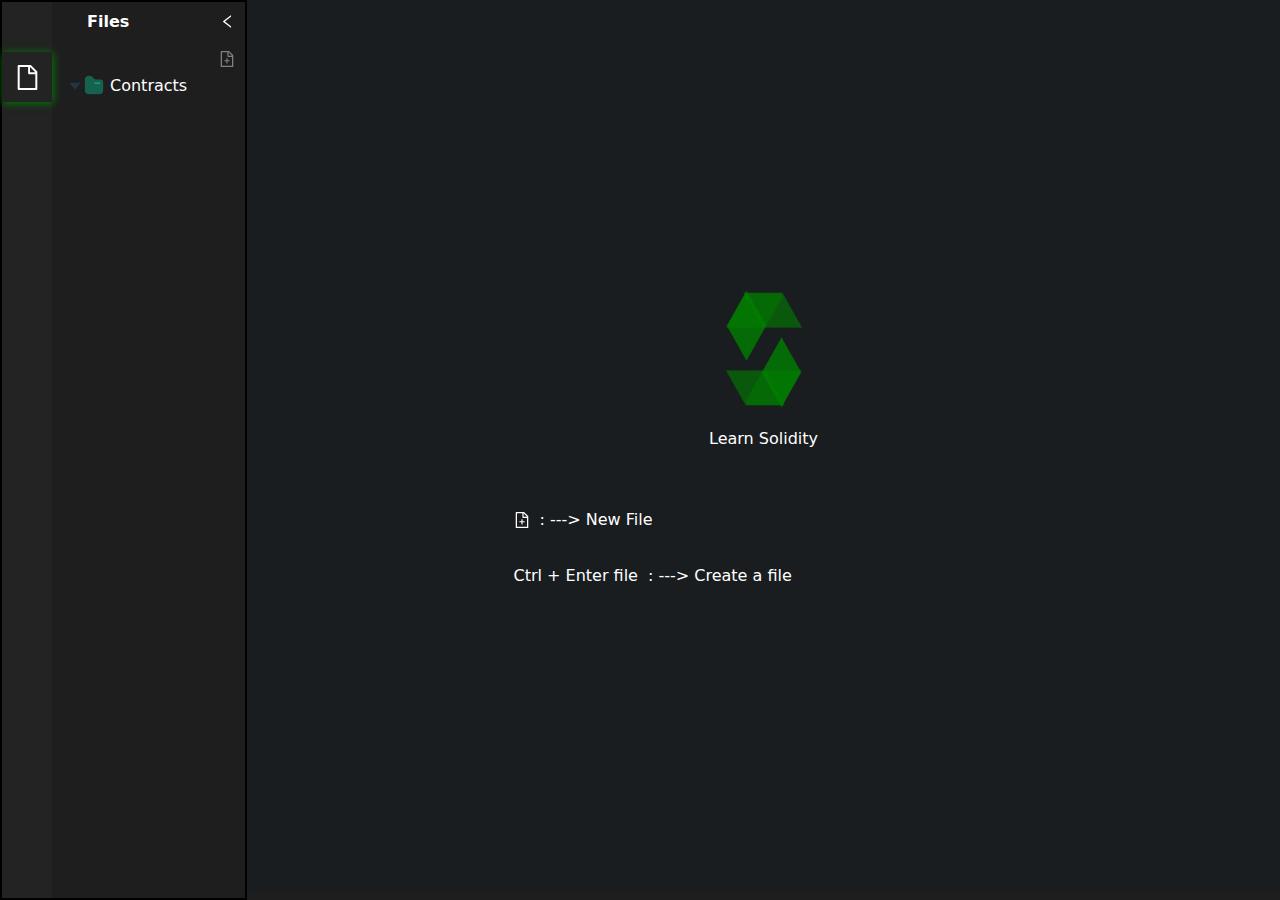
<file: simulation/index.html>
<!DOCTYPE html>
<html lang="en">
  <head>
    <meta charset="UTF-8" />
    <link rel="icon" type="image/svg+xml" href="images/vite.svg" />
    <meta name="viewport" content="width=device-width, initial-scale=1.0" />
    <title>Vite + React</title>
    <script type="module" crossorigin src="js/index-ebf5e487.js"></script>
    <link rel="stylesheet" href="css/index-cd1b1f77.css" />
  </head>
  <body>
    <div id="root"></div>
  <script src="../assets/js/iframeResize.js"></script>
        
        </body>
</html>
</file>
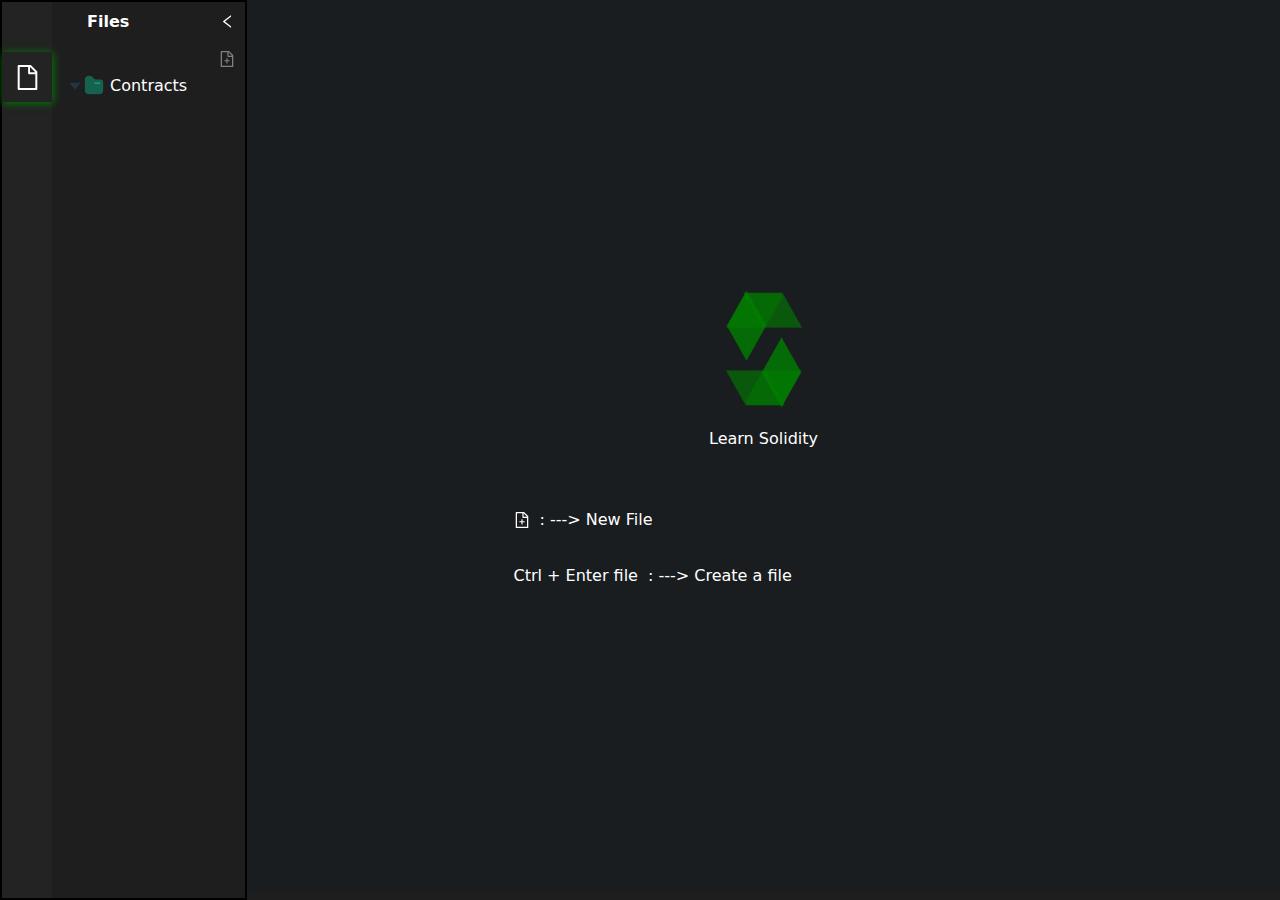
<file: experiment/simulation/index.html>
<!DOCTYPE html>
<html lang="en">
  <head>
    <meta charset="UTF-8" />
    <link rel="icon" type="image/svg+xml" href="images/vite.svg" />
    <meta name="viewport" content="width=device-width, initial-scale=1.0" />
    <title>Vite + React</title>
    <script type="module" crossorigin src="js/index-ebf5e487.js"></script>
    <link rel="stylesheet" href="css/index-cd1b1f77.css" />
  </head>
  <body>
    <div id="root"></div>
  </body>
</html>
</file>
<file: simulation/css/index-cd1b1f77.css>
body{margin:0;box-sizing:border-box;padding:0}:root{height:100%;background-color:green}#terminalEditor{overflow:hidden}#style-1::-webkit-scrollbar-track{-webkit-box-shadow:inset 0 0 6px rgba(0,0,0,.3);border-radius:10px;background-color:#f5f5f5}#style-1::-webkit-scrollbar{width:12px;background-color:#f5f5f5}#style-1::-webkit-scrollbar-thumb{border-radius:10px;-webkit-box-shadow:inset 0 0 6px rgba(0,0,0,.3);background-color:#555}.Cursor{color:#fff}.small-box{width:10%;box-shadow:3px 3px 50px 2px gray}.task{border:1px solid white;margin:5px;box-shadow:1px 3px 20px #7a0000;width:150px;outline:none!important}.dragged{background-color:#d46d6d4d;opacity:.5;cursor:pointer}.dragged-over{background:rgba(255,0,0,.2)}.dragged-over .task{background:rgba(255,0,0,.1)}.green{background:"green"}.ant-collapse-header{color:red}:root{font-family:Inter,system-ui,Avenir,Helvetica,Arial,sans-serif;line-height:1.5;font-weight:400;color-scheme:light dark;color:#ffffffde;background-color:#242424;font-synthesis:none;text-rendering:optimizeLegibility;-webkit-font-smoothing:antialiased;-moz-osx-font-smoothing:grayscale;-webkit-text-size-adjust:100%}a{font-weight:500;color:#646cff;text-decoration:inherit}a:hover{color:#535bf2}body{margin:0;display:flex;place-items:center;min-width:320px;min-height:100vh}h1{font-size:3.2em;line-height:1.1}button{border-radius:8px;border:1px solid transparent;padding:.6em 1.2em;font-size:1em;font-weight:500;font-family:inherit;background-color:#1a1a1a;cursor:pointer;transition:border-color .25s}button:hover{border-color:#646cff}button:focus,button:focus-visible{outline:4px auto -webkit-focus-ring-color}@media (prefers-color-scheme: light){:root{color:#213547;background-color:#fff}a:hover{color:#747bff}button{background-color:#f9f9f9}}:root,:host{--fa-font-solid: normal 900 1em/1 "Font Awesome 6 Solid";--fa-font-regular: normal 400 1em/1 "Font Awesome 6 Regular";--fa-font-light: normal 300 1em/1 "Font Awesome 6 Light";--fa-font-thin: normal 100 1em/1 "Font Awesome 6 Thin";--fa-font-duotone: normal 900 1em/1 "Font Awesome 6 Duotone";--fa-font-sharp-solid: normal 900 1em/1 "Font Awesome 6 Sharp";--fa-font-sharp-regular: normal 400 1em/1 "Font Awesome 6 Sharp";--fa-font-sharp-light: normal 300 1em/1 "Font Awesome 6 Sharp";--fa-font-sharp-thin: normal 100 1em/1 "Font Awesome 6 Sharp";--fa-font-brands: normal 400 1em/1 "Font Awesome 6 Brands"}svg:not(:root).svg-inline--fa,svg:not(:host).svg-inline--fa{overflow:visible;box-sizing:content-box}.svg-inline--fa{display:var(--fa-display, inline-block);height:1em;overflow:visible;vertical-align:-.125em}.svg-inline--fa.fa-2xs{vertical-align:.1em}.svg-inline--fa.fa-xs{vertical-align:0em}.svg-inline--fa.fa-sm{vertical-align:-.07143em}.svg-inline--fa.fa-lg{vertical-align:-.2em}.svg-inline--fa.fa-xl{vertical-align:-.25em}.svg-inline--fa.fa-2xl{vertical-align:-.3125em}.svg-inline--fa.fa-pull-left{margin-right:var(--fa-pull-margin, .3em);width:auto}.svg-inline--fa.fa-pull-right{margin-left:var(--fa-pull-margin, .3em);width:auto}.svg-inline--fa.fa-li{width:var(--fa-li-width, 2em);top:.25em}.svg-inline--fa.fa-fw{width:var(--fa-fw-width, 1.25em)}.fa-layers svg.svg-inline--fa{bottom:0;left:0;margin:auto;position:absolute;right:0;top:0}.fa-layers-text,.fa-layers-counter{display:inline-block;position:absolute;text-align:center}.fa-layers{display:inline-block;height:1em;position:relative;text-align:center;vertical-align:-.125em;width:1em}.fa-layers svg.svg-inline--fa{-webkit-transform-origin:center center;transform-origin:center center}.fa-layers-text{left:50%;top:50%;-webkit-transform:translate(-50%,-50%);transform:translate(-50%,-50%);-webkit-transform-origin:center center;transform-origin:center center}.fa-layers-counter{background-color:var(--fa-counter-background-color, #ff253a);border-radius:var(--fa-counter-border-radius, 1em);box-sizing:border-box;color:var(--fa-inverse, #fff);line-height:var(--fa-counter-line-height, 1);max-width:var(--fa-counter-max-width, 5em);min-width:var(--fa-counter-min-width, 1.5em);overflow:hidden;padding:var(--fa-counter-padding, .25em .5em);right:var(--fa-right, 0);text-overflow:ellipsis;top:var(--fa-top, 0);-webkit-transform:scale(var(--fa-counter-scale, .25));transform:scale(var(--fa-counter-scale, .25));-webkit-transform-origin:top right;transform-origin:top right}.fa-layers-bottom-right{bottom:var(--fa-bottom, 0);right:var(--fa-right, 0);top:auto;-webkit-transform:scale(var(--fa-layers-scale, .25));transform:scale(var(--fa-layers-scale, .25));-webkit-transform-origin:bottom right;transform-origin:bottom right}.fa-layers-bottom-left{bottom:var(--fa-bottom, 0);left:var(--fa-left, 0);right:auto;top:auto;-webkit-transform:scale(var(--fa-layers-scale, .25));transform:scale(var(--fa-layers-scale, .25));-webkit-transform-origin:bottom left;transform-origin:bottom left}.fa-layers-top-right{top:var(--fa-top, 0);right:var(--fa-right, 0);-webkit-transform:scale(var(--fa-layers-scale, .25));transform:scale(var(--fa-layers-scale, .25));-webkit-transform-origin:top right;transform-origin:top right}.fa-layers-top-left{left:var(--fa-left, 0);right:auto;top:var(--fa-top, 0);-webkit-transform:scale(var(--fa-layers-scale, .25));transform:scale(var(--fa-layers-scale, .25));-webkit-transform-origin:top left;transform-origin:top left}.fa-1x{font-size:1em}.fa-2x{font-size:2em}.fa-3x{font-size:3em}.fa-4x{font-size:4em}.fa-5x{font-size:5em}.fa-6x{font-size:6em}.fa-7x{font-size:7em}.fa-8x{font-size:8em}.fa-9x{font-size:9em}.fa-10x{font-size:10em}.fa-2xs{font-size:.625em;line-height:.1em;vertical-align:.225em}.fa-xs{font-size:.75em;line-height:.08333em;vertical-align:.125em}.fa-sm{font-size:.875em;line-height:.07143em;vertical-align:.05357em}.fa-lg{font-size:1.25em;line-height:.05em;vertical-align:-.075em}.fa-xl{font-size:1.5em;line-height:.04167em;vertical-align:-.125em}.fa-2xl{font-size:2em;line-height:.03125em;vertical-align:-.1875em}.fa-fw{text-align:center;width:1.25em}.fa-ul{list-style-type:none;margin-left:var(--fa-li-margin, 2.5em);padding-left:0}.fa-ul>li{position:relative}.fa-li{left:calc(var(--fa-li-width, 2em) * -1);position:absolute;text-align:center;width:var(--fa-li-width, 2em);line-height:inherit}.fa-border{border-color:var(--fa-border-color, #eee);border-radius:var(--fa-border-radius, .1em);border-style:var(--fa-border-style, solid);border-width:var(--fa-border-width, .08em);padding:var(--fa-border-padding, .2em .25em .15em)}.fa-pull-left{float:left;margin-right:var(--fa-pull-margin, .3em)}.fa-pull-right{float:right;margin-left:var(--fa-pull-margin, .3em)}.fa-beat{-webkit-animation-name:fa-beat;animation-name:fa-beat;-webkit-animation-delay:var(--fa-animation-delay, 0s);animation-delay:var(--fa-animation-delay, 0s);-webkit-animation-direction:var(--fa-animation-direction, normal);animation-direction:var(--fa-animation-direction, normal);-webkit-animation-duration:var(--fa-animation-duration, 1s);animation-duration:var(--fa-animation-duration, 1s);-webkit-animation-iteration-count:var(--fa-animation-iteration-count, infinite);animation-iteration-count:var(--fa-animation-iteration-count, infinite);-webkit-animation-timing-function:var(--fa-animation-timing, ease-in-out);animation-timing-function:var(--fa-animation-timing, ease-in-out)}.fa-bounce{-webkit-animation-name:fa-bounce;animation-name:fa-bounce;-webkit-animation-delay:var(--fa-animation-delay, 0s);animation-delay:var(--fa-animation-delay, 0s);-webkit-animation-direction:var(--fa-animation-direction, normal);animation-direction:var(--fa-animation-direction, normal);-webkit-animation-duration:var(--fa-animation-duration, 1s);animation-duration:var(--fa-animation-duration, 1s);-webkit-animation-iteration-count:var(--fa-animation-iteration-count, infinite);animation-iteration-count:var(--fa-animation-iteration-count, infinite);-webkit-animation-timing-function:var(--fa-animation-timing, cubic-bezier(.28, .84, .42, 1));animation-timing-function:var(--fa-animation-timing, cubic-bezier(.28, .84, .42, 1))}.fa-fade{-webkit-animation-name:fa-fade;animation-name:fa-fade;-webkit-animation-delay:var(--fa-animation-delay, 0s);animation-delay:var(--fa-animation-delay, 0s);-webkit-animation-direction:var(--fa-animation-direction, normal);animation-direction:var(--fa-animation-direction, normal);-webkit-animation-duration:var(--fa-animation-duration, 1s);animation-duration:var(--fa-animation-duration, 1s);-webkit-animation-iteration-count:var(--fa-animation-iteration-count, infinite);animation-iteration-count:var(--fa-animation-iteration-count, infinite);-webkit-animation-timing-function:var(--fa-animation-timing, cubic-bezier(.4, 0, .6, 1));animation-timing-function:var(--fa-animation-timing, cubic-bezier(.4, 0, .6, 1))}.fa-beat-fade{-webkit-animation-name:fa-beat-fade;animation-name:fa-beat-fade;-webkit-animation-delay:var(--fa-animation-delay, 0s);animation-delay:var(--fa-animation-delay, 0s);-webkit-animation-direction:var(--fa-animation-direction, normal);animation-direction:var(--fa-animation-direction, normal);-webkit-animation-duration:var(--fa-animation-duration, 1s);animation-duration:var(--fa-animation-duration, 1s);-webkit-animation-iteration-count:var(--fa-animation-iteration-count, infinite);animation-iteration-count:var(--fa-animation-iteration-count, infinite);-webkit-animation-timing-function:var(--fa-animation-timing, cubic-bezier(.4, 0, .6, 1));animation-timing-function:var(--fa-animation-timing, cubic-bezier(.4, 0, .6, 1))}.fa-flip{-webkit-animation-name:fa-flip;animation-name:fa-flip;-webkit-animation-delay:var(--fa-animation-delay, 0s);animation-delay:var(--fa-animation-delay, 0s);-webkit-animation-direction:var(--fa-animation-direction, normal);animation-direction:var(--fa-animation-direction, normal);-webkit-animation-duration:var(--fa-animation-duration, 1s);animation-duration:var(--fa-animation-duration, 1s);-webkit-animation-iteration-count:var(--fa-animation-iteration-count, infinite);animation-iteration-count:var(--fa-animation-iteration-count, infinite);-webkit-animation-timing-function:var(--fa-animation-timing, ease-in-out);animation-timing-function:var(--fa-animation-timing, ease-in-out)}.fa-shake{-webkit-animation-name:fa-shake;animation-name:fa-shake;-webkit-animation-delay:var(--fa-animation-delay, 0s);animation-delay:var(--fa-animation-delay, 0s);-webkit-animation-direction:var(--fa-animation-direction, normal);animation-direction:var(--fa-animation-direction, normal);-webkit-animation-duration:var(--fa-animation-duration, 1s);animation-duration:var(--fa-animation-duration, 1s);-webkit-animation-iteration-count:var(--fa-animation-iteration-count, infinite);animation-iteration-count:var(--fa-animation-iteration-count, infinite);-webkit-animation-timing-function:var(--fa-animation-timing, linear);animation-timing-function:var(--fa-animation-timing, linear)}.fa-spin{-webkit-animation-name:fa-spin;animation-name:fa-spin;-webkit-animation-delay:var(--fa-animation-delay, 0s);animation-delay:var(--fa-animation-delay, 0s);-webkit-animation-direction:var(--fa-animation-direction, normal);animation-direction:var(--fa-animation-direction, normal);-webkit-animation-duration:var(--fa-animation-duration, 2s);animation-duration:var(--fa-animation-duration, 2s);-webkit-animation-iteration-count:var(--fa-animation-iteration-count, infinite);animation-iteration-count:var(--fa-animation-iteration-count, infinite);-webkit-animation-timing-function:var(--fa-animation-timing, linear);animation-timing-function:var(--fa-animation-timing, linear)}.fa-spin-reverse{--fa-animation-direction: reverse}.fa-pulse,.fa-spin-pulse{-webkit-animation-name:fa-spin;animation-name:fa-spin;-webkit-animation-direction:var(--fa-animation-direction, normal);animation-direction:var(--fa-animation-direction, normal);-webkit-animation-duration:var(--fa-animation-duration, 1s);animation-duration:var(--fa-animation-duration, 1s);-webkit-animation-iteration-count:var(--fa-animation-iteration-count, infinite);animation-iteration-count:var(--fa-animation-iteration-count, infinite);-webkit-animation-timing-function:var(--fa-animation-timing, steps(8));animation-timing-function:var(--fa-animation-timing, steps(8))}@media (prefers-reduced-motion: reduce){.fa-beat,.fa-bounce,.fa-fade,.fa-beat-fade,.fa-flip,.fa-pulse,.fa-shake,.fa-spin,.fa-spin-pulse{-webkit-animation-delay:-1ms;animation-delay:-1ms;-webkit-animation-duration:1ms;animation-duration:1ms;-webkit-animation-iteration-count:1;animation-iteration-count:1;-webkit-transition-delay:0s;transition-delay:0s;-webkit-transition-duration:0s;transition-duration:0s}}@-webkit-keyframes fa-beat{0%,90%{-webkit-transform:scale(1);transform:scale(1)}45%{-webkit-transform:scale(var(--fa-beat-scale, 1.25));transform:scale(var(--fa-beat-scale, 1.25))}}@keyframes fa-beat{0%,90%{-webkit-transform:scale(1);transform:scale(1)}45%{-webkit-transform:scale(var(--fa-beat-scale, 1.25));transform:scale(var(--fa-beat-scale, 1.25))}}@-webkit-keyframes fa-bounce{0%{-webkit-transform:scale(1,1) translateY(0);transform:scale(1) translateY(0)}10%{-webkit-transform:scale(var(--fa-bounce-start-scale-x, 1.1),var(--fa-bounce-start-scale-y, .9)) translateY(0);transform:scale(var(--fa-bounce-start-scale-x, 1.1),var(--fa-bounce-start-scale-y, .9)) translateY(0)}30%{-webkit-transform:scale(var(--fa-bounce-jump-scale-x, .9),var(--fa-bounce-jump-scale-y, 1.1)) translateY(var(--fa-bounce-height, -.5em));transform:scale(var(--fa-bounce-jump-scale-x, .9),var(--fa-bounce-jump-scale-y, 1.1)) translateY(var(--fa-bounce-height, -.5em))}50%{-webkit-transform:scale(var(--fa-bounce-land-scale-x, 1.05),var(--fa-bounce-land-scale-y, .95)) translateY(0);transform:scale(var(--fa-bounce-land-scale-x, 1.05),var(--fa-bounce-land-scale-y, .95)) translateY(0)}57%{-webkit-transform:scale(1,1) translateY(var(--fa-bounce-rebound, -.125em));transform:scale(1) translateY(var(--fa-bounce-rebound, -.125em))}64%{-webkit-transform:scale(1,1) translateY(0);transform:scale(1) translateY(0)}to{-webkit-transform:scale(1,1) translateY(0);transform:scale(1) translateY(0)}}@keyframes fa-bounce{0%{-webkit-transform:scale(1,1) translateY(0);transform:scale(1) translateY(0)}10%{-webkit-transform:scale(var(--fa-bounce-start-scale-x, 1.1),var(--fa-bounce-start-scale-y, .9)) translateY(0);transform:scale(var(--fa-bounce-start-scale-x, 1.1),var(--fa-bounce-start-scale-y, .9)) translateY(0)}30%{-webkit-transform:scale(var(--fa-bounce-jump-scale-x, .9),var(--fa-bounce-jump-scale-y, 1.1)) translateY(var(--fa-bounce-height, -.5em));transform:scale(var(--fa-bounce-jump-scale-x, .9),var(--fa-bounce-jump-scale-y, 1.1)) translateY(var(--fa-bounce-height, -.5em))}50%{-webkit-transform:scale(var(--fa-bounce-land-scale-x, 1.05),var(--fa-bounce-land-scale-y, .95)) translateY(0);transform:scale(var(--fa-bounce-land-scale-x, 1.05),var(--fa-bounce-land-scale-y, .95)) translateY(0)}57%{-webkit-transform:scale(1,1) translateY(var(--fa-bounce-rebound, -.125em));transform:scale(1) translateY(var(--fa-bounce-rebound, -.125em))}64%{-webkit-transform:scale(1,1) translateY(0);transform:scale(1) translateY(0)}to{-webkit-transform:scale(1,1) translateY(0);transform:scale(1) translateY(0)}}@-webkit-keyframes fa-fade{50%{opacity:var(--fa-fade-opacity, .4)}}@keyframes fa-fade{50%{opacity:var(--fa-fade-opacity, .4)}}@-webkit-keyframes fa-beat-fade{0%,to{opacity:var(--fa-beat-fade-opacity, .4);-webkit-transform:scale(1);transform:scale(1)}50%{opacity:1;-webkit-transform:scale(var(--fa-beat-fade-scale, 1.125));transform:scale(var(--fa-beat-fade-scale, 1.125))}}@keyframes fa-beat-fade{0%,to{opacity:var(--fa-beat-fade-opacity, .4);-webkit-transform:scale(1);transform:scale(1)}50%{opacity:1;-webkit-transform:scale(var(--fa-beat-fade-scale, 1.125));transform:scale(var(--fa-beat-fade-scale, 1.125))}}@-webkit-keyframes fa-flip{50%{-webkit-transform:rotate3d(var(--fa-flip-x, 0),var(--fa-flip-y, 1),var(--fa-flip-z, 0),var(--fa-flip-angle, -180deg));transform:rotate3d(var(--fa-flip-x, 0),var(--fa-flip-y, 1),var(--fa-flip-z, 0),var(--fa-flip-angle, -180deg))}}@keyframes fa-flip{50%{-webkit-transform:rotate3d(var(--fa-flip-x, 0),var(--fa-flip-y, 1),var(--fa-flip-z, 0),var(--fa-flip-angle, -180deg));transform:rotate3d(var(--fa-flip-x, 0),var(--fa-flip-y, 1),var(--fa-flip-z, 0),var(--fa-flip-angle, -180deg))}}@-webkit-keyframes fa-shake{0%{-webkit-transform:rotate(-15deg);transform:rotate(-15deg)}4%{-webkit-transform:rotate(15deg);transform:rotate(15deg)}8%,24%{-webkit-transform:rotate(-18deg);transform:rotate(-18deg)}12%,28%{-webkit-transform:rotate(18deg);transform:rotate(18deg)}16%{-webkit-transform:rotate(-22deg);transform:rotate(-22deg)}20%{-webkit-transform:rotate(22deg);transform:rotate(22deg)}32%{-webkit-transform:rotate(-12deg);transform:rotate(-12deg)}36%{-webkit-transform:rotate(12deg);transform:rotate(12deg)}40%,to{-webkit-transform:rotate(0deg);transform:rotate(0)}}@keyframes fa-shake{0%{-webkit-transform:rotate(-15deg);transform:rotate(-15deg)}4%{-webkit-transform:rotate(15deg);transform:rotate(15deg)}8%,24%{-webkit-transform:rotate(-18deg);transform:rotate(-18deg)}12%,28%{-webkit-transform:rotate(18deg);transform:rotate(18deg)}16%{-webkit-transform:rotate(-22deg);transform:rotate(-22deg)}20%{-webkit-transform:rotate(22deg);transform:rotate(22deg)}32%{-webkit-transform:rotate(-12deg);transform:rotate(-12deg)}36%{-webkit-transform:rotate(12deg);transform:rotate(12deg)}40%,to{-webkit-transform:rotate(0deg);transform:rotate(0)}}@-webkit-keyframes fa-spin{0%{-webkit-transform:rotate(0deg);transform:rotate(0)}to{-webkit-transform:rotate(360deg);transform:rotate(360deg)}}@keyframes fa-spin{0%{-webkit-transform:rotate(0deg);transform:rotate(0)}to{-webkit-transform:rotate(360deg);transform:rotate(360deg)}}.fa-rotate-90{-webkit-transform:rotate(90deg);transform:rotate(90deg)}.fa-rotate-180{-webkit-transform:rotate(180deg);transform:rotate(180deg)}.fa-rotate-270{-webkit-transform:rotate(270deg);transform:rotate(270deg)}.fa-flip-horizontal{-webkit-transform:scale(-1,1);transform:scaleX(-1)}.fa-flip-vertical{-webkit-transform:scale(1,-1);transform:scaleY(-1)}.fa-flip-both,.fa-flip-horizontal.fa-flip-vertical{-webkit-transform:scale(-1,-1);transform:scale(-1)}.fa-rotate-by{-webkit-transform:rotate(var(--fa-rotate-angle, none));transform:rotate(var(--fa-rotate-angle, none))}.fa-stack{display:inline-block;vertical-align:middle;height:2em;position:relative;width:2.5em}.fa-stack-1x,.fa-stack-2x{bottom:0;left:0;margin:auto;position:absolute;right:0;top:0;z-index:var(--fa-stack-z-index, auto)}.svg-inline--fa.fa-stack-1x{height:1em;width:1.25em}.svg-inline--fa.fa-stack-2x{height:2em;width:2.5em}.fa-inverse{color:var(--fa-inverse, #fff)}.sr-only,.fa-sr-only{position:absolute;width:1px;height:1px;padding:0;margin:-1px;overflow:hidden;clip:rect(0,0,0,0);white-space:nowrap;border-width:0}.sr-only-focusable:not(:focus),.fa-sr-only-focusable:not(:focus){position:absolute;width:1px;height:1px;padding:0;margin:-1px;overflow:hidden;clip:rect(0,0,0,0);white-space:nowrap;border-width:0}.svg-inline--fa .fa-primary{fill:var(--fa-primary-color, currentColor);opacity:var(--fa-primary-opacity, 1)}.svg-inline--fa .fa-secondary{fill:var(--fa-secondary-color, currentColor);opacity:var(--fa-secondary-opacity, .4)}.svg-inline--fa.fa-swap-opacity .fa-primary{opacity:var(--fa-secondary-opacity, .4)}.svg-inline--fa.fa-swap-opacity .fa-secondary{opacity:var(--fa-primary-opacity, 1)}.svg-inline--fa mask .fa-primary,.svg-inline--fa mask .fa-secondary{fill:#000}.fad.fa-inverse,.fa-duotone.fa-inverse{color:var(--fa-inverse, #fff)}
</file>
<file: experiment/simulation/css/index-cd1b1f77.css>
body{margin:0;box-sizing:border-box;padding:0}:root{height:100%;background-color:green}#terminalEditor{overflow:hidden}#style-1::-webkit-scrollbar-track{-webkit-box-shadow:inset 0 0 6px rgba(0,0,0,.3);border-radius:10px;background-color:#f5f5f5}#style-1::-webkit-scrollbar{width:12px;background-color:#f5f5f5}#style-1::-webkit-scrollbar-thumb{border-radius:10px;-webkit-box-shadow:inset 0 0 6px rgba(0,0,0,.3);background-color:#555}.Cursor{color:#fff}.small-box{width:10%;box-shadow:3px 3px 50px 2px gray}.task{border:1px solid white;margin:5px;box-shadow:1px 3px 20px #7a0000;width:150px;outline:none!important}.dragged{background-color:#d46d6d4d;opacity:.5;cursor:pointer}.dragged-over{background:rgba(255,0,0,.2)}.dragged-over .task{background:rgba(255,0,0,.1)}.green{background:"green"}.ant-collapse-header{color:red}:root{font-family:Inter,system-ui,Avenir,Helvetica,Arial,sans-serif;line-height:1.5;font-weight:400;color-scheme:light dark;color:#ffffffde;background-color:#242424;font-synthesis:none;text-rendering:optimizeLegibility;-webkit-font-smoothing:antialiased;-moz-osx-font-smoothing:grayscale;-webkit-text-size-adjust:100%}a{font-weight:500;color:#646cff;text-decoration:inherit}a:hover{color:#535bf2}body{margin:0;display:flex;place-items:center;min-width:320px;min-height:100vh}h1{font-size:3.2em;line-height:1.1}button{border-radius:8px;border:1px solid transparent;padding:.6em 1.2em;font-size:1em;font-weight:500;font-family:inherit;background-color:#1a1a1a;cursor:pointer;transition:border-color .25s}button:hover{border-color:#646cff}button:focus,button:focus-visible{outline:4px auto -webkit-focus-ring-color}@media (prefers-color-scheme: light){:root{color:#213547;background-color:#fff}a:hover{color:#747bff}button{background-color:#f9f9f9}}:root,:host{--fa-font-solid: normal 900 1em/1 "Font Awesome 6 Solid";--fa-font-regular: normal 400 1em/1 "Font Awesome 6 Regular";--fa-font-light: normal 300 1em/1 "Font Awesome 6 Light";--fa-font-thin: normal 100 1em/1 "Font Awesome 6 Thin";--fa-font-duotone: normal 900 1em/1 "Font Awesome 6 Duotone";--fa-font-sharp-solid: normal 900 1em/1 "Font Awesome 6 Sharp";--fa-font-sharp-regular: normal 400 1em/1 "Font Awesome 6 Sharp";--fa-font-sharp-light: normal 300 1em/1 "Font Awesome 6 Sharp";--fa-font-sharp-thin: normal 100 1em/1 "Font Awesome 6 Sharp";--fa-font-brands: normal 400 1em/1 "Font Awesome 6 Brands"}svg:not(:root).svg-inline--fa,svg:not(:host).svg-inline--fa{overflow:visible;box-sizing:content-box}.svg-inline--fa{display:var(--fa-display, inline-block);height:1em;overflow:visible;vertical-align:-.125em}.svg-inline--fa.fa-2xs{vertical-align:.1em}.svg-inline--fa.fa-xs{vertical-align:0em}.svg-inline--fa.fa-sm{vertical-align:-.07143em}.svg-inline--fa.fa-lg{vertical-align:-.2em}.svg-inline--fa.fa-xl{vertical-align:-.25em}.svg-inline--fa.fa-2xl{vertical-align:-.3125em}.svg-inline--fa.fa-pull-left{margin-right:var(--fa-pull-margin, .3em);width:auto}.svg-inline--fa.fa-pull-right{margin-left:var(--fa-pull-margin, .3em);width:auto}.svg-inline--fa.fa-li{width:var(--fa-li-width, 2em);top:.25em}.svg-inline--fa.fa-fw{width:var(--fa-fw-width, 1.25em)}.fa-layers svg.svg-inline--fa{bottom:0;left:0;margin:auto;position:absolute;right:0;top:0}.fa-layers-text,.fa-layers-counter{display:inline-block;position:absolute;text-align:center}.fa-layers{display:inline-block;height:1em;position:relative;text-align:center;vertical-align:-.125em;width:1em}.fa-layers svg.svg-inline--fa{-webkit-transform-origin:center center;transform-origin:center center}.fa-layers-text{left:50%;top:50%;-webkit-transform:translate(-50%,-50%);transform:translate(-50%,-50%);-webkit-transform-origin:center center;transform-origin:center center}.fa-layers-counter{background-color:var(--fa-counter-background-color, #ff253a);border-radius:var(--fa-counter-border-radius, 1em);box-sizing:border-box;color:var(--fa-inverse, #fff);line-height:var(--fa-counter-line-height, 1);max-width:var(--fa-counter-max-width, 5em);min-width:var(--fa-counter-min-width, 1.5em);overflow:hidden;padding:var(--fa-counter-padding, .25em .5em);right:var(--fa-right, 0);text-overflow:ellipsis;top:var(--fa-top, 0);-webkit-transform:scale(var(--fa-counter-scale, .25));transform:scale(var(--fa-counter-scale, .25));-webkit-transform-origin:top right;transform-origin:top right}.fa-layers-bottom-right{bottom:var(--fa-bottom, 0);right:var(--fa-right, 0);top:auto;-webkit-transform:scale(var(--fa-layers-scale, .25));transform:scale(var(--fa-layers-scale, .25));-webkit-transform-origin:bottom right;transform-origin:bottom right}.fa-layers-bottom-left{bottom:var(--fa-bottom, 0);left:var(--fa-left, 0);right:auto;top:auto;-webkit-transform:scale(var(--fa-layers-scale, .25));transform:scale(var(--fa-layers-scale, .25));-webkit-transform-origin:bottom left;transform-origin:bottom left}.fa-layers-top-right{top:var(--fa-top, 0);right:var(--fa-right, 0);-webkit-transform:scale(var(--fa-layers-scale, .25));transform:scale(var(--fa-layers-scale, .25));-webkit-transform-origin:top right;transform-origin:top right}.fa-layers-top-left{left:var(--fa-left, 0);right:auto;top:var(--fa-top, 0);-webkit-transform:scale(var(--fa-layers-scale, .25));transform:scale(var(--fa-layers-scale, .25));-webkit-transform-origin:top left;transform-origin:top left}.fa-1x{font-size:1em}.fa-2x{font-size:2em}.fa-3x{font-size:3em}.fa-4x{font-size:4em}.fa-5x{font-size:5em}.fa-6x{font-size:6em}.fa-7x{font-size:7em}.fa-8x{font-size:8em}.fa-9x{font-size:9em}.fa-10x{font-size:10em}.fa-2xs{font-size:.625em;line-height:.1em;vertical-align:.225em}.fa-xs{font-size:.75em;line-height:.08333em;vertical-align:.125em}.fa-sm{font-size:.875em;line-height:.07143em;vertical-align:.05357em}.fa-lg{font-size:1.25em;line-height:.05em;vertical-align:-.075em}.fa-xl{font-size:1.5em;line-height:.04167em;vertical-align:-.125em}.fa-2xl{font-size:2em;line-height:.03125em;vertical-align:-.1875em}.fa-fw{text-align:center;width:1.25em}.fa-ul{list-style-type:none;margin-left:var(--fa-li-margin, 2.5em);padding-left:0}.fa-ul>li{position:relative}.fa-li{left:calc(var(--fa-li-width, 2em) * -1);position:absolute;text-align:center;width:var(--fa-li-width, 2em);line-height:inherit}.fa-border{border-color:var(--fa-border-color, #eee);border-radius:var(--fa-border-radius, .1em);border-style:var(--fa-border-style, solid);border-width:var(--fa-border-width, .08em);padding:var(--fa-border-padding, .2em .25em .15em)}.fa-pull-left{float:left;margin-right:var(--fa-pull-margin, .3em)}.fa-pull-right{float:right;margin-left:var(--fa-pull-margin, .3em)}.fa-beat{-webkit-animation-name:fa-beat;animation-name:fa-beat;-webkit-animation-delay:var(--fa-animation-delay, 0s);animation-delay:var(--fa-animation-delay, 0s);-webkit-animation-direction:var(--fa-animation-direction, normal);animation-direction:var(--fa-animation-direction, normal);-webkit-animation-duration:var(--fa-animation-duration, 1s);animation-duration:var(--fa-animation-duration, 1s);-webkit-animation-iteration-count:var(--fa-animation-iteration-count, infinite);animation-iteration-count:var(--fa-animation-iteration-count, infinite);-webkit-animation-timing-function:var(--fa-animation-timing, ease-in-out);animation-timing-function:var(--fa-animation-timing, ease-in-out)}.fa-bounce{-webkit-animation-name:fa-bounce;animation-name:fa-bounce;-webkit-animation-delay:var(--fa-animation-delay, 0s);animation-delay:var(--fa-animation-delay, 0s);-webkit-animation-direction:var(--fa-animation-direction, normal);animation-direction:var(--fa-animation-direction, normal);-webkit-animation-duration:var(--fa-animation-duration, 1s);animation-duration:var(--fa-animation-duration, 1s);-webkit-animation-iteration-count:var(--fa-animation-iteration-count, infinite);animation-iteration-count:var(--fa-animation-iteration-count, infinite);-webkit-animation-timing-function:var(--fa-animation-timing, cubic-bezier(.28, .84, .42, 1));animation-timing-function:var(--fa-animation-timing, cubic-bezier(.28, .84, .42, 1))}.fa-fade{-webkit-animation-name:fa-fade;animation-name:fa-fade;-webkit-animation-delay:var(--fa-animation-delay, 0s);animation-delay:var(--fa-animation-delay, 0s);-webkit-animation-direction:var(--fa-animation-direction, normal);animation-direction:var(--fa-animation-direction, normal);-webkit-animation-duration:var(--fa-animation-duration, 1s);animation-duration:var(--fa-animation-duration, 1s);-webkit-animation-iteration-count:var(--fa-animation-iteration-count, infinite);animation-iteration-count:var(--fa-animation-iteration-count, infinite);-webkit-animation-timing-function:var(--fa-animation-timing, cubic-bezier(.4, 0, .6, 1));animation-timing-function:var(--fa-animation-timing, cubic-bezier(.4, 0, .6, 1))}.fa-beat-fade{-webkit-animation-name:fa-beat-fade;animation-name:fa-beat-fade;-webkit-animation-delay:var(--fa-animation-delay, 0s);animation-delay:var(--fa-animation-delay, 0s);-webkit-animation-direction:var(--fa-animation-direction, normal);animation-direction:var(--fa-animation-direction, normal);-webkit-animation-duration:var(--fa-animation-duration, 1s);animation-duration:var(--fa-animation-duration, 1s);-webkit-animation-iteration-count:var(--fa-animation-iteration-count, infinite);animation-iteration-count:var(--fa-animation-iteration-count, infinite);-webkit-animation-timing-function:var(--fa-animation-timing, cubic-bezier(.4, 0, .6, 1));animation-timing-function:var(--fa-animation-timing, cubic-bezier(.4, 0, .6, 1))}.fa-flip{-webkit-animation-name:fa-flip;animation-name:fa-flip;-webkit-animation-delay:var(--fa-animation-delay, 0s);animation-delay:var(--fa-animation-delay, 0s);-webkit-animation-direction:var(--fa-animation-direction, normal);animation-direction:var(--fa-animation-direction, normal);-webkit-animation-duration:var(--fa-animation-duration, 1s);animation-duration:var(--fa-animation-duration, 1s);-webkit-animation-iteration-count:var(--fa-animation-iteration-count, infinite);animation-iteration-count:var(--fa-animation-iteration-count, infinite);-webkit-animation-timing-function:var(--fa-animation-timing, ease-in-out);animation-timing-function:var(--fa-animation-timing, ease-in-out)}.fa-shake{-webkit-animation-name:fa-shake;animation-name:fa-shake;-webkit-animation-delay:var(--fa-animation-delay, 0s);animation-delay:var(--fa-animation-delay, 0s);-webkit-animation-direction:var(--fa-animation-direction, normal);animation-direction:var(--fa-animation-direction, normal);-webkit-animation-duration:var(--fa-animation-duration, 1s);animation-duration:var(--fa-animation-duration, 1s);-webkit-animation-iteration-count:var(--fa-animation-iteration-count, infinite);animation-iteration-count:var(--fa-animation-iteration-count, infinite);-webkit-animation-timing-function:var(--fa-animation-timing, linear);animation-timing-function:var(--fa-animation-timing, linear)}.fa-spin{-webkit-animation-name:fa-spin;animation-name:fa-spin;-webkit-animation-delay:var(--fa-animation-delay, 0s);animation-delay:var(--fa-animation-delay, 0s);-webkit-animation-direction:var(--fa-animation-direction, normal);animation-direction:var(--fa-animation-direction, normal);-webkit-animation-duration:var(--fa-animation-duration, 2s);animation-duration:var(--fa-animation-duration, 2s);-webkit-animation-iteration-count:var(--fa-animation-iteration-count, infinite);animation-iteration-count:var(--fa-animation-iteration-count, infinite);-webkit-animation-timing-function:var(--fa-animation-timing, linear);animation-timing-function:var(--fa-animation-timing, linear)}.fa-spin-reverse{--fa-animation-direction: reverse}.fa-pulse,.fa-spin-pulse{-webkit-animation-name:fa-spin;animation-name:fa-spin;-webkit-animation-direction:var(--fa-animation-direction, normal);animation-direction:var(--fa-animation-direction, normal);-webkit-animation-duration:var(--fa-animation-duration, 1s);animation-duration:var(--fa-animation-duration, 1s);-webkit-animation-iteration-count:var(--fa-animation-iteration-count, infinite);animation-iteration-count:var(--fa-animation-iteration-count, infinite);-webkit-animation-timing-function:var(--fa-animation-timing, steps(8));animation-timing-function:var(--fa-animation-timing, steps(8))}@media (prefers-reduced-motion: reduce){.fa-beat,.fa-bounce,.fa-fade,.fa-beat-fade,.fa-flip,.fa-pulse,.fa-shake,.fa-spin,.fa-spin-pulse{-webkit-animation-delay:-1ms;animation-delay:-1ms;-webkit-animation-duration:1ms;animation-duration:1ms;-webkit-animation-iteration-count:1;animation-iteration-count:1;-webkit-transition-delay:0s;transition-delay:0s;-webkit-transition-duration:0s;transition-duration:0s}}@-webkit-keyframes fa-beat{0%,90%{-webkit-transform:scale(1);transform:scale(1)}45%{-webkit-transform:scale(var(--fa-beat-scale, 1.25));transform:scale(var(--fa-beat-scale, 1.25))}}@keyframes fa-beat{0%,90%{-webkit-transform:scale(1);transform:scale(1)}45%{-webkit-transform:scale(var(--fa-beat-scale, 1.25));transform:scale(var(--fa-beat-scale, 1.25))}}@-webkit-keyframes fa-bounce{0%{-webkit-transform:scale(1,1) translateY(0);transform:scale(1) translateY(0)}10%{-webkit-transform:scale(var(--fa-bounce-start-scale-x, 1.1),var(--fa-bounce-start-scale-y, .9)) translateY(0);transform:scale(var(--fa-bounce-start-scale-x, 1.1),var(--fa-bounce-start-scale-y, .9)) translateY(0)}30%{-webkit-transform:scale(var(--fa-bounce-jump-scale-x, .9),var(--fa-bounce-jump-scale-y, 1.1)) translateY(var(--fa-bounce-height, -.5em));transform:scale(var(--fa-bounce-jump-scale-x, .9),var(--fa-bounce-jump-scale-y, 1.1)) translateY(var(--fa-bounce-height, -.5em))}50%{-webkit-transform:scale(var(--fa-bounce-land-scale-x, 1.05),var(--fa-bounce-land-scale-y, .95)) translateY(0);transform:scale(var(--fa-bounce-land-scale-x, 1.05),var(--fa-bounce-land-scale-y, .95)) translateY(0)}57%{-webkit-transform:scale(1,1) translateY(var(--fa-bounce-rebound, -.125em));transform:scale(1) translateY(var(--fa-bounce-rebound, -.125em))}64%{-webkit-transform:scale(1,1) translateY(0);transform:scale(1) translateY(0)}to{-webkit-transform:scale(1,1) translateY(0);transform:scale(1) translateY(0)}}@keyframes fa-bounce{0%{-webkit-transform:scale(1,1) translateY(0);transform:scale(1) translateY(0)}10%{-webkit-transform:scale(var(--fa-bounce-start-scale-x, 1.1),var(--fa-bounce-start-scale-y, .9)) translateY(0);transform:scale(var(--fa-bounce-start-scale-x, 1.1),var(--fa-bounce-start-scale-y, .9)) translateY(0)}30%{-webkit-transform:scale(var(--fa-bounce-jump-scale-x, .9),var(--fa-bounce-jump-scale-y, 1.1)) translateY(var(--fa-bounce-height, -.5em));transform:scale(var(--fa-bounce-jump-scale-x, .9),var(--fa-bounce-jump-scale-y, 1.1)) translateY(var(--fa-bounce-height, -.5em))}50%{-webkit-transform:scale(var(--fa-bounce-land-scale-x, 1.05),var(--fa-bounce-land-scale-y, .95)) translateY(0);transform:scale(var(--fa-bounce-land-scale-x, 1.05),var(--fa-bounce-land-scale-y, .95)) translateY(0)}57%{-webkit-transform:scale(1,1) translateY(var(--fa-bounce-rebound, -.125em));transform:scale(1) translateY(var(--fa-bounce-rebound, -.125em))}64%{-webkit-transform:scale(1,1) translateY(0);transform:scale(1) translateY(0)}to{-webkit-transform:scale(1,1) translateY(0);transform:scale(1) translateY(0)}}@-webkit-keyframes fa-fade{50%{opacity:var(--fa-fade-opacity, .4)}}@keyframes fa-fade{50%{opacity:var(--fa-fade-opacity, .4)}}@-webkit-keyframes fa-beat-fade{0%,to{opacity:var(--fa-beat-fade-opacity, .4);-webkit-transform:scale(1);transform:scale(1)}50%{opacity:1;-webkit-transform:scale(var(--fa-beat-fade-scale, 1.125));transform:scale(var(--fa-beat-fade-scale, 1.125))}}@keyframes fa-beat-fade{0%,to{opacity:var(--fa-beat-fade-opacity, .4);-webkit-transform:scale(1);transform:scale(1)}50%{opacity:1;-webkit-transform:scale(var(--fa-beat-fade-scale, 1.125));transform:scale(var(--fa-beat-fade-scale, 1.125))}}@-webkit-keyframes fa-flip{50%{-webkit-transform:rotate3d(var(--fa-flip-x, 0),var(--fa-flip-y, 1),var(--fa-flip-z, 0),var(--fa-flip-angle, -180deg));transform:rotate3d(var(--fa-flip-x, 0),var(--fa-flip-y, 1),var(--fa-flip-z, 0),var(--fa-flip-angle, -180deg))}}@keyframes fa-flip{50%{-webkit-transform:rotate3d(var(--fa-flip-x, 0),var(--fa-flip-y, 1),var(--fa-flip-z, 0),var(--fa-flip-angle, -180deg));transform:rotate3d(var(--fa-flip-x, 0),var(--fa-flip-y, 1),var(--fa-flip-z, 0),var(--fa-flip-angle, -180deg))}}@-webkit-keyframes fa-shake{0%{-webkit-transform:rotate(-15deg);transform:rotate(-15deg)}4%{-webkit-transform:rotate(15deg);transform:rotate(15deg)}8%,24%{-webkit-transform:rotate(-18deg);transform:rotate(-18deg)}12%,28%{-webkit-transform:rotate(18deg);transform:rotate(18deg)}16%{-webkit-transform:rotate(-22deg);transform:rotate(-22deg)}20%{-webkit-transform:rotate(22deg);transform:rotate(22deg)}32%{-webkit-transform:rotate(-12deg);transform:rotate(-12deg)}36%{-webkit-transform:rotate(12deg);transform:rotate(12deg)}40%,to{-webkit-transform:rotate(0deg);transform:rotate(0)}}@keyframes fa-shake{0%{-webkit-transform:rotate(-15deg);transform:rotate(-15deg)}4%{-webkit-transform:rotate(15deg);transform:rotate(15deg)}8%,24%{-webkit-transform:rotate(-18deg);transform:rotate(-18deg)}12%,28%{-webkit-transform:rotate(18deg);transform:rotate(18deg)}16%{-webkit-transform:rotate(-22deg);transform:rotate(-22deg)}20%{-webkit-transform:rotate(22deg);transform:rotate(22deg)}32%{-webkit-transform:rotate(-12deg);transform:rotate(-12deg)}36%{-webkit-transform:rotate(12deg);transform:rotate(12deg)}40%,to{-webkit-transform:rotate(0deg);transform:rotate(0)}}@-webkit-keyframes fa-spin{0%{-webkit-transform:rotate(0deg);transform:rotate(0)}to{-webkit-transform:rotate(360deg);transform:rotate(360deg)}}@keyframes fa-spin{0%{-webkit-transform:rotate(0deg);transform:rotate(0)}to{-webkit-transform:rotate(360deg);transform:rotate(360deg)}}.fa-rotate-90{-webkit-transform:rotate(90deg);transform:rotate(90deg)}.fa-rotate-180{-webkit-transform:rotate(180deg);transform:rotate(180deg)}.fa-rotate-270{-webkit-transform:rotate(270deg);transform:rotate(270deg)}.fa-flip-horizontal{-webkit-transform:scale(-1,1);transform:scaleX(-1)}.fa-flip-vertical{-webkit-transform:scale(1,-1);transform:scaleY(-1)}.fa-flip-both,.fa-flip-horizontal.fa-flip-vertical{-webkit-transform:scale(-1,-1);transform:scale(-1)}.fa-rotate-by{-webkit-transform:rotate(var(--fa-rotate-angle, none));transform:rotate(var(--fa-rotate-angle, none))}.fa-stack{display:inline-block;vertical-align:middle;height:2em;position:relative;width:2.5em}.fa-stack-1x,.fa-stack-2x{bottom:0;left:0;margin:auto;position:absolute;right:0;top:0;z-index:var(--fa-stack-z-index, auto)}.svg-inline--fa.fa-stack-1x{height:1em;width:1.25em}.svg-inline--fa.fa-stack-2x{height:2em;width:2.5em}.fa-inverse{color:var(--fa-inverse, #fff)}.sr-only,.fa-sr-only{position:absolute;width:1px;height:1px;padding:0;margin:-1px;overflow:hidden;clip:rect(0,0,0,0);white-space:nowrap;border-width:0}.sr-only-focusable:not(:focus),.fa-sr-only-focusable:not(:focus){position:absolute;width:1px;height:1px;padding:0;margin:-1px;overflow:hidden;clip:rect(0,0,0,0);white-space:nowrap;border-width:0}.svg-inline--fa .fa-primary{fill:var(--fa-primary-color, currentColor);opacity:var(--fa-primary-opacity, 1)}.svg-inline--fa .fa-secondary{fill:var(--fa-secondary-color, currentColor);opacity:var(--fa-secondary-opacity, .4)}.svg-inline--fa.fa-swap-opacity .fa-primary{opacity:var(--fa-secondary-opacity, .4)}.svg-inline--fa.fa-swap-opacity .fa-secondary{opacity:var(--fa-primary-opacity, 1)}.svg-inline--fa mask .fa-primary,.svg-inline--fa mask .fa-secondary{fill:#000}.fad.fa-inverse,.fa-duotone.fa-inverse{color:var(--fa-inverse, #fff)}
</file>
